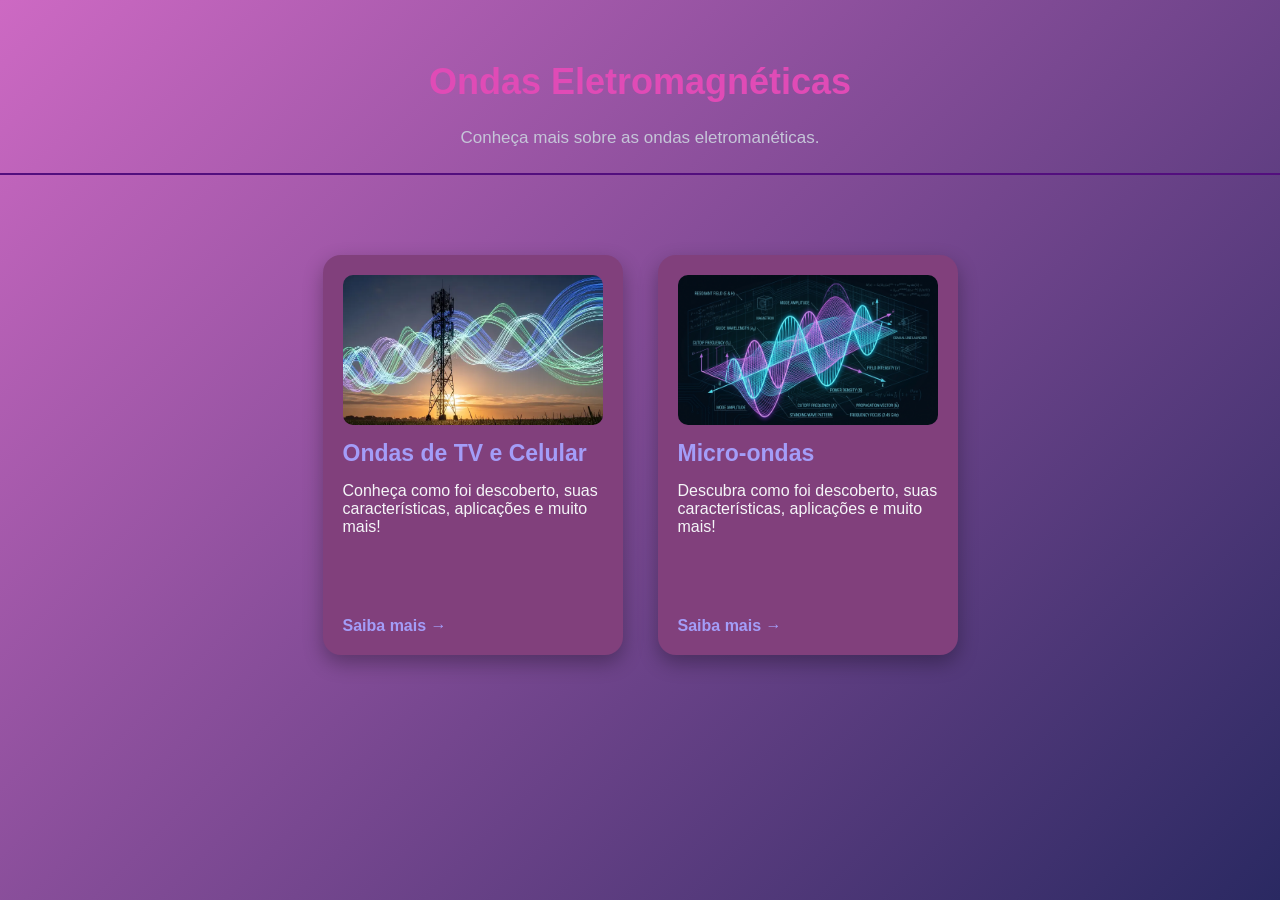
<file: index.html>
<!DOCTYPE html>
<html lang="pt-br">
<head>
    <meta charset="UTF-8">
    <meta name="viewport" content="width=device-width, initial-scale=1.0">
    <br><br>
    <title>Ondas Eletromagnéticas</title>
    <link rel="stylesheet" href="style.css">
</head>
<body>

    <header>
        <h1>Ondas Eletromagnéticas</h1>
        <p>Conheça mais sobre as ondas eletromanéticas.</p>
    </header>

    <main>
        <div class="container-cards">

            <a href="tv-celular.html" class="card">
                <img src="imagens/onda_tv_celular.png">
                <h2>Ondas de TV e Celular</h2>
                <p>Conheça como foi descoberto, suas características, aplicações e muito mais!</p>
                <span>Saiba mais →</span>
            </a>

            <a href="microondas.html" class="card">
                <img src="imagens/microondas.png">
                <h2>Micro-ondas</h2>
                <p>Descubra como foi descoberto, suas características, aplicações e muito mais!</p>
                <span>Saiba mais →</span>
            </a>

        </div>
    </main>

</body>
</html>
</file>
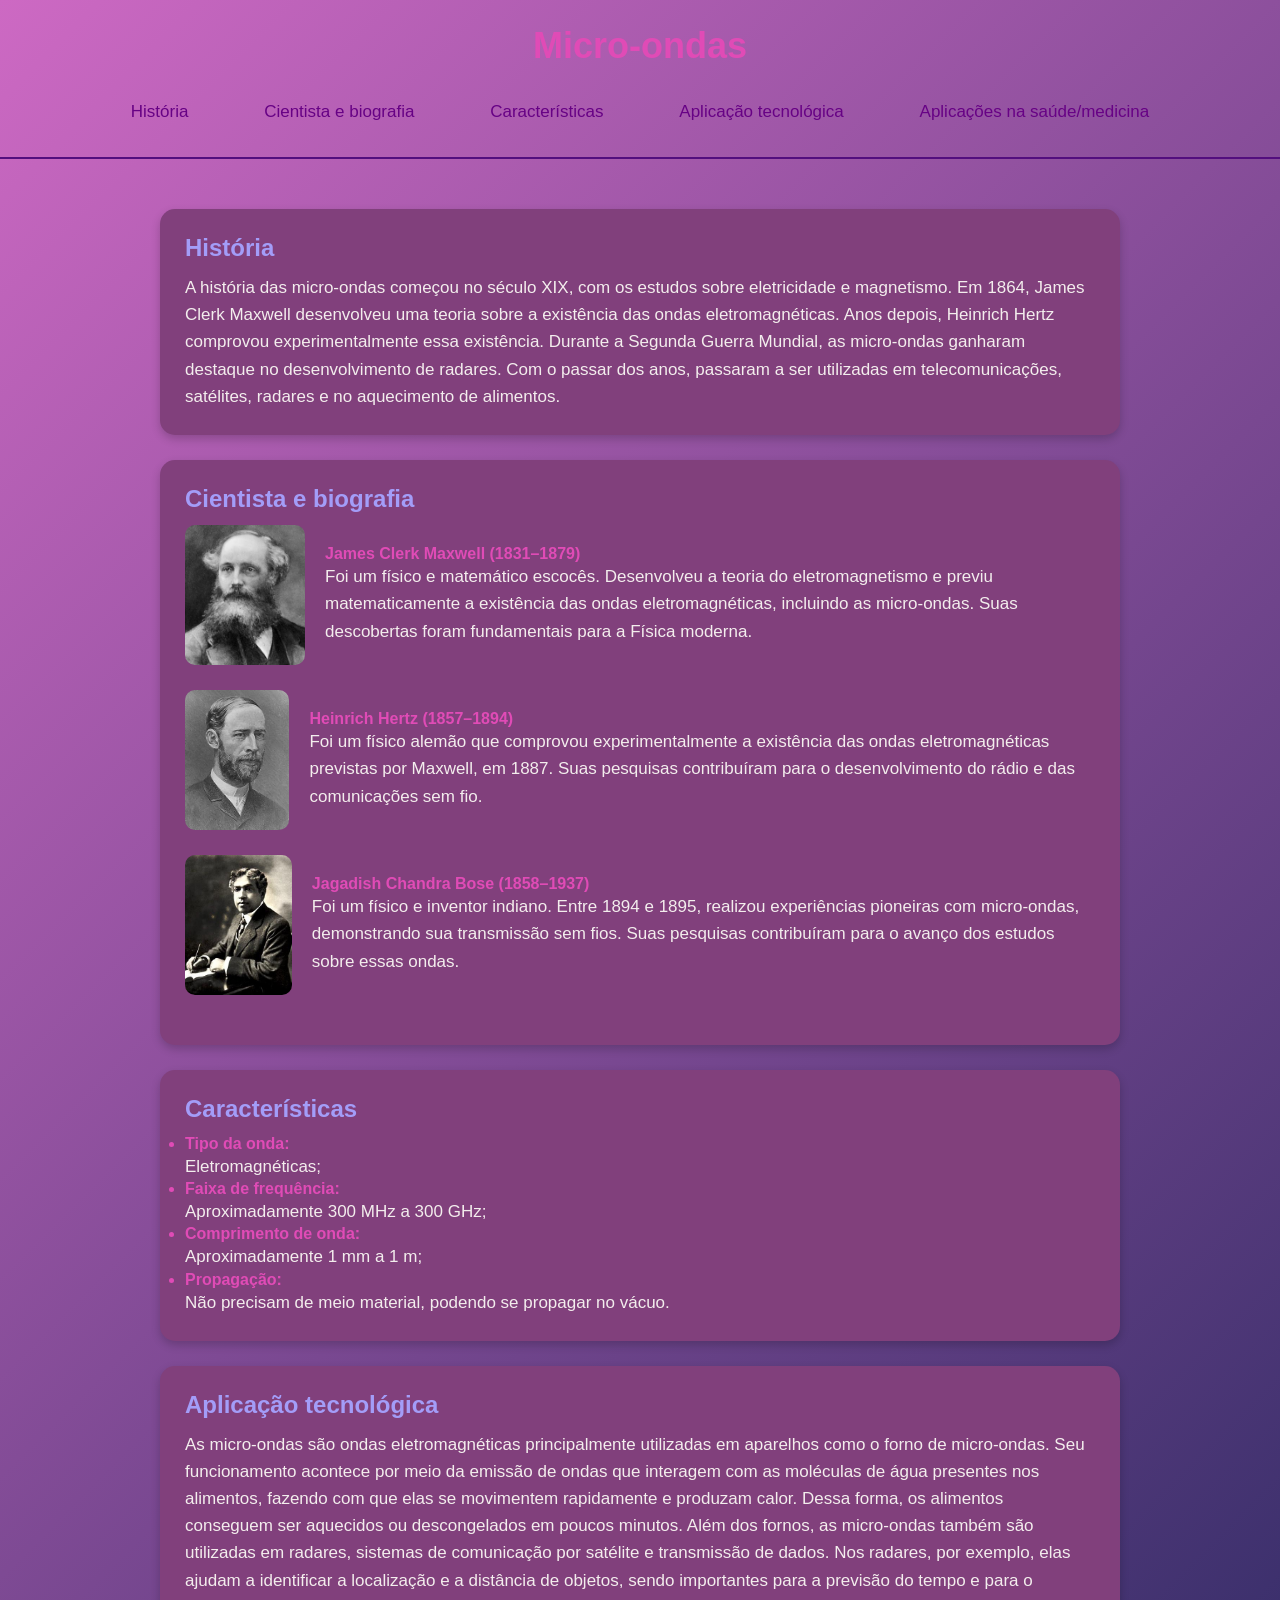
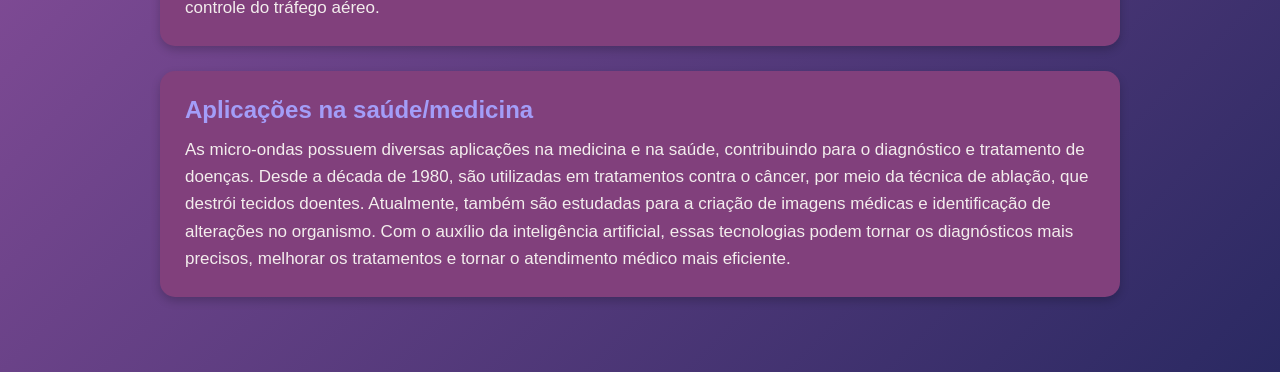
<file: microondas.html>
<!DOCTYPE html>
<html lang="pt-br">

<head>
    <meta charset="UTF-8">
    <meta name="viewport" content="width=device-width, initial-scale=1.0">
    <title>Micro-ondas</title>
    <link rel="stylesheet" href="style.css">
</head>

<body>

    <header>
        <h1>Micro-ondas</h1>

        <nav>
            <a href="#historia">História</a>
            <a href="#cientista">Cientista e biografia</a>
            <a href="#caracteristicas">Características</a>
            <a href="#tecnologia">Aplicação tecnológica</a>
            <a href="#saude">Aplicações na saúde/medicina</a>
        </nav>
    </header>

    <main>

        <section id="historia">
            <h2>História</h2>
            <p>A história das micro-ondas começou no século XIX, com os estudos sobre eletricidade e magnetismo. Em
                1864, James Clerk Maxwell desenvolveu uma teoria sobre a existência das ondas eletromagnéticas. Anos
                depois, Heinrich Hertz comprovou experimentalmente essa existência. Durante a Segunda Guerra Mundial, as
                micro-ondas ganharam destaque no desenvolvimento de radares. Com o passar dos anos, passaram a ser
                utilizadas em telecomunicações, satélites, radares e no aquecimento de alimentos.
            </p>
        </section>

        <section id="cientista">
            <h2>Cientista e biografia</h2>
            <p>
            <ul>
                <li class="cientista">
                    <img src="imagens/maxwell.jpg">
                    <div>
                        <strong>James Clerk Maxwell (1831–1879)</strong>
                        <p>Foi um físico e matemático escocês. Desenvolveu a teoria do eletromagnetismo e previu
                            matematicamente a existência das ondas eletromagnéticas, incluindo as micro-ondas. Suas
                            descobertas foram fundamentais para a Física moderna.</p>
                    </div>
                </li>

                <li class="cientista">
                    <img src="imagens/hertz.jpg">
                    <div>
                        <strong>Heinrich Hertz (1857–1894)</strong>
                        <p>Foi um físico alemão que comprovou experimentalmente a existência das ondas eletromagnéticas
                            previstas por Maxwell, em 1887. Suas pesquisas contribuíram para o desenvolvimento do rádio
                            e das comunicações sem fio.</p>
                    </div>
                </li>

                <li class="cientista">
                    <img src="imagens/bose.jpg">
                    <div>
                        <strong>Jagadish Chandra Bose (1858–1937)</strong>
                        <p>Foi um físico e inventor indiano. Entre 1894 e 1895, realizou experiências pioneiras com
                            micro-ondas, demonstrando sua transmissão sem fios. Suas pesquisas contribuíram para o
                            avanço dos estudos sobre essas ondas.</p>
                    </div>
                </li>
            </ul>
            </p>
        </section>

        <section id="caracteristicas">
            <h2>Características</h2>
            <p>
            <ul>
                <li><strong>Tipo da onda:</strong>
                    <p>Eletromagnéticas;</p>
                </li>
                <li><strong>Faixa de frequência:</strong>
                    <p>Aproximadamente 300 MHz a 300 GHz;</p>
                </li>
                <li><strong>Comprimento de onda:</strong>
                    <p>Aproximadamente 1 mm a 1 m;</p>
                </li>
                <li><strong>Propagação:</strong>
                    <p>Não precisam de meio material, podendo se propagar no vácuo.</p>
                </li>
            </ul>
            </p>
        </section>

        <section id="tecnologia">
            <h2>Aplicação tecnológica</h2>
            <p>As micro-ondas são ondas eletromagnéticas principalmente utilizadas em aparelhos como o forno de
                micro-ondas. Seu funcionamento acontece por meio da emissão de ondas que interagem com as moléculas de
                água presentes nos alimentos, fazendo com que elas se movimentem rapidamente e produzam calor. Dessa
                forma, os alimentos conseguem ser aquecidos ou descongelados em poucos minutos. Além dos fornos, as
                micro-ondas também são utilizadas em radares, sistemas de comunicação por satélite e transmissão de
                dados. Nos radares, por exemplo, elas ajudam a identificar a localização e a distância de objetos, sendo
                importantes para a previsão do tempo e para o controle do tráfego aéreo.
            </p>
        </section>

        <section id="saude">
            <h2>Aplicações na saúde/medicina</h2>
            <p>As micro-ondas possuem diversas aplicações na medicina e na saúde, contribuindo para o diagnóstico e
                tratamento de doenças. Desde a década de 1980, são utilizadas em tratamentos contra o câncer, por meio
                da técnica de ablação, que destrói tecidos doentes. Atualmente, também são estudadas para a criação de
                imagens médicas e identificação de alterações no organismo. Com o auxílio da inteligência artificial,
                essas tecnologias podem tornar os diagnósticos mais precisos, melhorar os tratamentos e tornar o
                atendimento médico mais eficiente.

            </p>
        </section>

    </main>

</body>

</html>
</file>
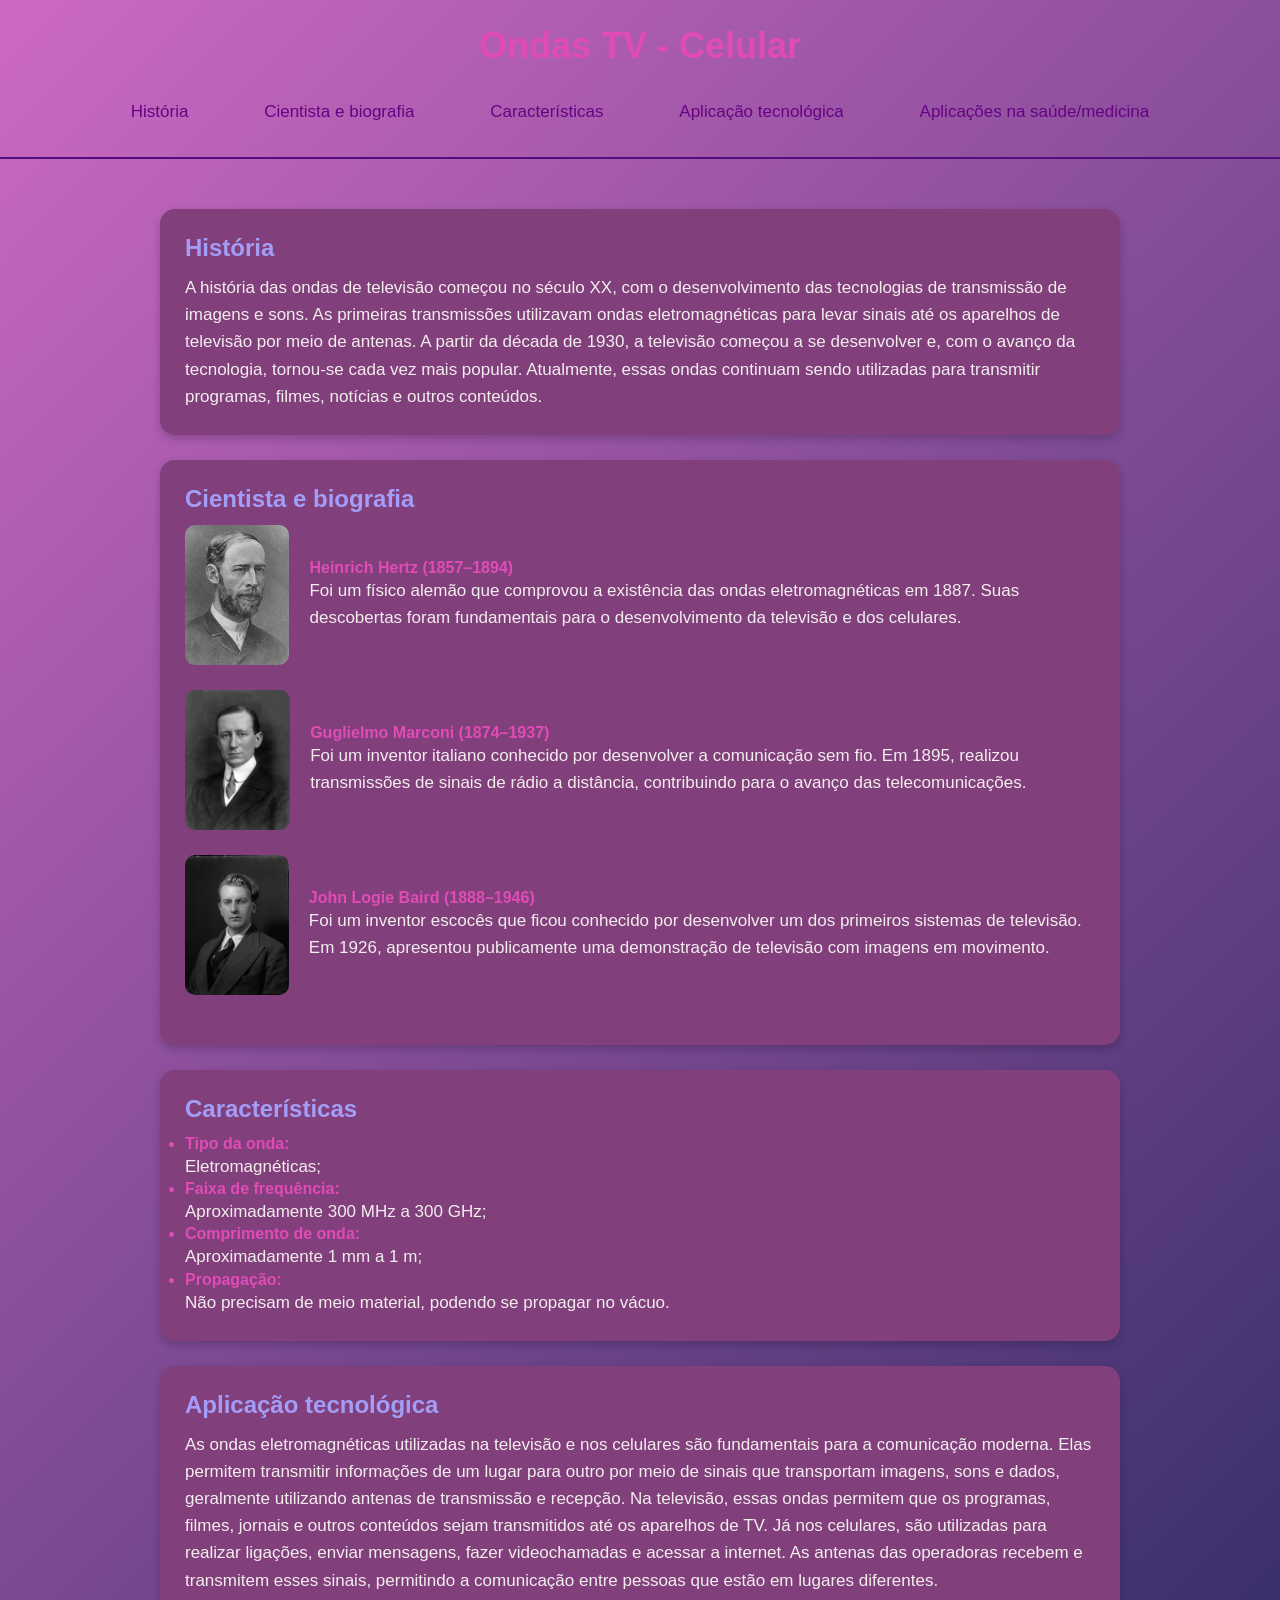
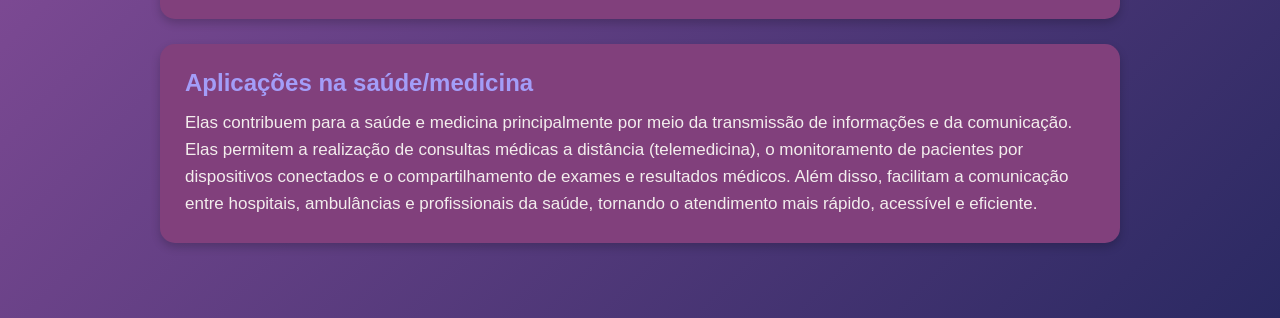
<file: tv-celular.html>
<!DOCTYPE html>
<html lang="pt-br">

<head>
    <meta charset="UTF-8">
    <meta name="viewport" content="width=device-width, initial-scale=1.0">
    <title>Ondas TV - Celular</title>
    <link rel="stylesheet" href="style.css">
</head>

<body>

    <header>
        <h1>Ondas TV - Celular</h1>

        <nav>
            <a href="#historia">História</a>
            <a href="#cientista">Cientista e biografia</a>
            <a href="#caracteristicas">Características</a>
            <a href="#tecnologia">Aplicação tecnológica</a>
            <a href="#saude">Aplicações na saúde/medicina</a>
        </nav>
    </header>

    <main>

        <section id="historia">
            <h2>História</h2>
            <p>A história das ondas de televisão começou no século XX, com o desenvolvimento das tecnologias de
                transmissão de imagens e sons. As primeiras transmissões utilizavam ondas eletromagnéticas para levar
                sinais até os aparelhos de televisão por meio de antenas. A partir da década de 1930, a televisão
                começou a se desenvolver e, com o avanço da tecnologia, tornou-se cada vez mais popular. Atualmente,
                essas ondas continuam sendo utilizadas para transmitir programas, filmes, notícias e outros conteúdos.
            </p>
        </section>

        <section id="cientista">
            <h2>Cientista e biografia</h2>
            <p>
            <ul>
                <li class="cientista">
                    <img src="imagens/hertz.jpg">
                    <div>
                        <strong>Heinrich Hertz (1857–1894)</strong>
                        <p>Foi um físico alemão que comprovou a existência das ondas eletromagnéticas em 1887. Suas
                            descobertas foram fundamentais para o desenvolvimento da televisão e dos celulares.</p>
                    </div>
                </li>

                <li class="cientista">
                    <img src="imagens/marconi.jpg">
                    <div>
                        <strong>Guglielmo Marconi (1874–1937)</strong>
                        <p>Foi um inventor italiano conhecido por desenvolver a comunicação sem fio. Em 1895, realizou
                            transmissões de sinais de rádio a distância, contribuindo para o avanço das
                            telecomunicações.</p>
                    </div>
                </li>

                <li class="cientista">
                    <img src="imagens/baird.jpg">
                    <div>
                        <strong>John Logie Baird (1888–1946)</strong>
                        <p>Foi um inventor escocês que ficou conhecido por desenvolver um dos primeiros sistemas de
                            televisão. Em 1926, apresentou publicamente uma demonstração de televisão com imagens em
                            movimento.</p>
                    </div>
                </li>
            </ul>


            </p>
        </section>

        <section id="caracteristicas">
            <h2>Características</h2>
            <p>
            <ul>
                <li><strong>Tipo da onda:</strong>
                    <p>Eletromagnéticas;</p>
                </li>
                <li><strong>Faixa de frequência:</strong>
                    <p>Aproximadamente 300 MHz a 300 GHz;</p>
                </li>
                <li><strong>Comprimento de onda:</strong>
                    <p>Aproximadamente 1 mm a 1 m;</p>
                </li>
                <li><strong>Propagação:</strong>
                    <p>Não precisam de meio material, podendo se propagar no vácuo.</p>
                </li>
            </ul>
            </p>
        </section>

        <section id="tecnologia">
            <h2>Aplicação tecnológica</h2>
            <p>As ondas eletromagnéticas utilizadas na televisão e nos celulares são fundamentais para a comunicação
                moderna. Elas permitem transmitir informações de um lugar para outro por meio de sinais que transportam
                imagens, sons e dados, geralmente utilizando antenas de transmissão e recepção. Na televisão, essas
                ondas permitem que os programas, filmes, jornais e outros conteúdos sejam transmitidos até os aparelhos
                de TV. Já nos celulares, são utilizadas para realizar ligações, enviar mensagens, fazer videochamadas e
                acessar a internet. As antenas das operadoras recebem e transmitem esses sinais, permitindo a
                comunicação entre pessoas que estão em lugares diferentes.
            </p>
        </section>

        <section id="saude">
            <h2>Aplicações na saúde/medicina</h2>
            <p>Elas contribuem para a saúde e medicina principalmente por meio da transmissão de informações e da
                comunicação. Elas permitem a realização de consultas médicas a distância (telemedicina), o monitoramento
                de pacientes por dispositivos conectados e o compartilhamento de exames e resultados médicos. Além
                disso, facilitam a comunicação entre hospitais, ambulâncias e profissionais da saúde, tornando o
                atendimento mais rápido, acessível e eficiente.
            </p>
        </section>

    </main>

</body>

</html>
</file>
<file: style.css>
* {
    margin: 0;
    padding: 0;
    box-sizing: border-box;
}

html {
    scroll-behavior: smooth;
}

body {
    font-family: Verdana, Geneva, Tahoma, sans-serif;
    background: linear-gradient(135deg, #cd69c3, #2a2962);
    min-height: 100vh;
    color: rgb(224, 75, 182);
}

.container-cards {
    display: flex;
    justify-content: center;
    align-items: center;
    gap: 35px;
    padding: 30px 20px;
    flex-wrap: wrap;
}

.card {
    width: 300px;
    height: 400px;
    background-color: rgb(129, 64, 124);
    color: #f5f5f8;
    text-decoration: none;
    border-radius: 18px;
    padding: 20px;
    display: flex;
    flex-direction: column;
    gap: 15px;
    box-sizing: border-box;
    overflow: hidden;
    box-shadow: 0 8px 20px rgba(0, 0, 0, 0.3);
    transition: 0.3s;
}

.card h2 {
    font-size: 23px;
    color: rgb(163, 157, 248);
    margin: 0;
}

.card span {
    color: rgb(163, 157, 248);
    font-weight: bold;
    margin-top: auto;
}

.card:hover {
    transform: scale(1.05);
    background-color: rgb(83, 14, 126);
}

@media (max-width: 650px) {
    header h1 {
        font-size: 28px;
    }

    .container-cards {
        flex-direction: column;
    }

    .card {
        width: 100%;
        max-width: 350px;
    }
}

.card img {
    width: 100%;
    height: 150px;
    border-radius: 10px;
}

main {
    max-width: 1000px;
    margin: 30px auto;
    padding: 20px;
}

section {
    background: rgb(129, 64, 124);
    padding: 25px;
    margin-bottom: 25px;
    border-radius: 15px;
    box-shadow: 0 4px 10px rgba(0, 0, 0, 0.2);
}

section h2 {
    color: rgb(163, 157, 248);
    margin-bottom: 12px;
}

section p {
    color: #f3eded;
    font-size: 17px;
    line-height: 1.6;
}

header {
    text-align: center;
    padding: 25px 20px;
    border-bottom: 2px solid rgb(83, 14, 126);
}

header h1 {
    font-size: 36px;
    margin-bottom: 25px;
}

header p {
    font-size: 17px;
    color: #c5c5d8;
}

nav {
    display: flex;
    justify-content: space-evenly;
    align-items: center;
    flex-wrap: wrap;
    gap: 20px;
    max-width: 1100px;
    margin: auto;
}

nav a {
    text-decoration: none;
    color: rgb(103, 2, 133);
    font-size: 17px;
    padding: 10px 15px;
    transition: 0.3s;
}

nav a:hover {
    color: #ff69b4;
}

.cientista {
    display: flex;
    align-items: center;
    gap: 20px;
    margin-bottom: 25px;
}

.cientista img {
    width: 120px;
    height: 140px;
    object-fit: cover;
    border-radius: 10px;
}
</file>
